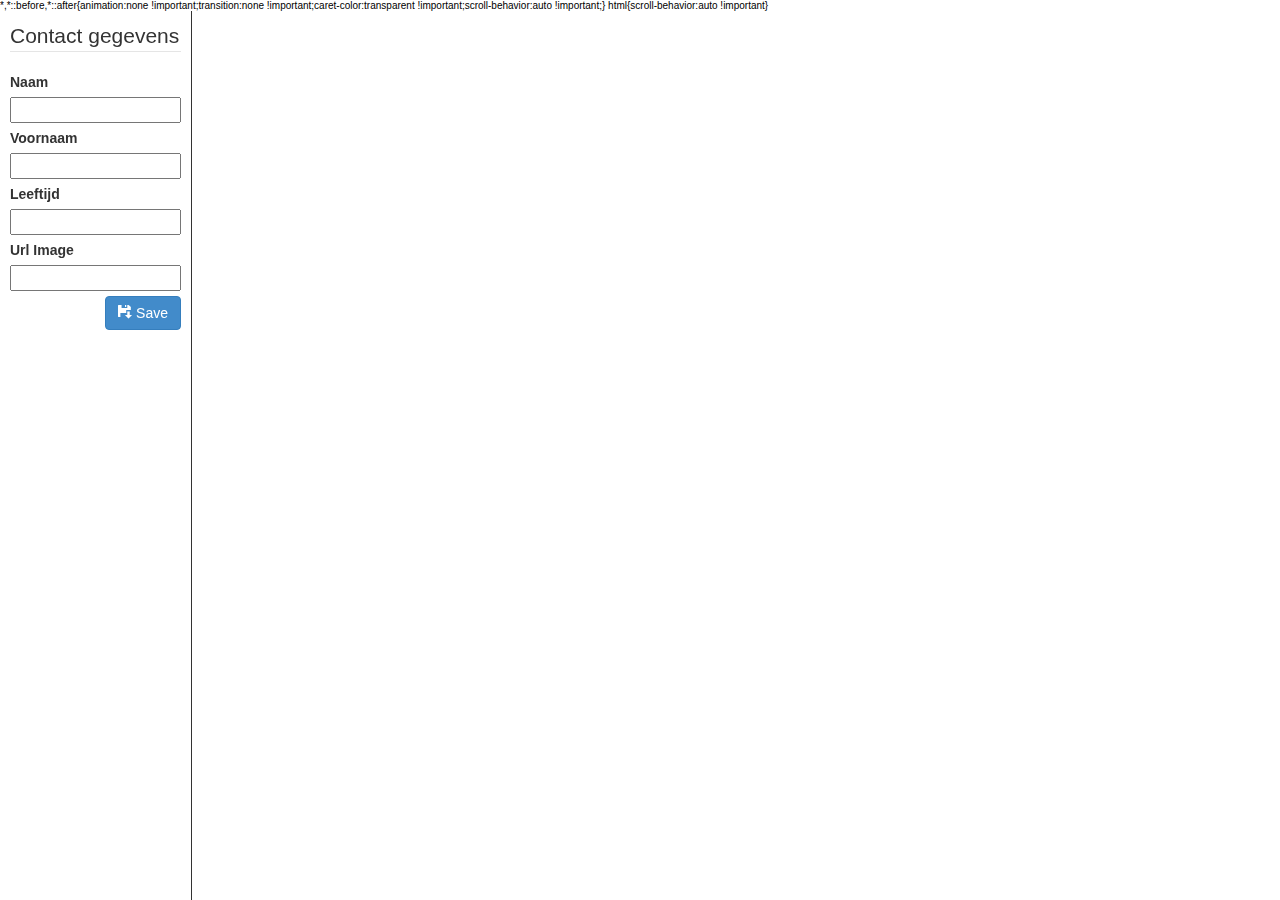
<file: Javascript_Form(W3)/index.html>
<!DOCTYPE html>
<html>
<head lang="en">
    <meta charset="UTF-8">
    <title></title>
    <link href="css/bootstrap.css" type="text/css" rel="stylesheet" />
    <link rel="stylesheet" type="text/css" href="css/style.css">

</head>
<body>
    <aside>
        <form>
            <fieldset>
                <legend>Contact gegevens</legend>
                <label for="Naam">Naam</label>
                    <input type="text" id="Naam" required="required" />
                <label for="Voornaam">Voornaam</label>
                    <input type="text" id="Voornaam" required="required" />
                <label for="Leeftijd">Leeftijd</label>
                    <input type="text" id="Leeftijd" required="required" />
                <label for="UrlImage">Url Image</label>
                    <input type="text" id="UrlImage" required="required" />
            </fieldset>

            <button type="button" class="btn btn-primary" id="SaveButton">
                <i class="glyphicon glyphicon-floppy-save"></i> Save
            </button>
        </form>
    </aside>
    <article class="uitvoer" id="uitvoer">
    </article>
<script src="js/formulier.js"></script>
</body>
</html>
</file>
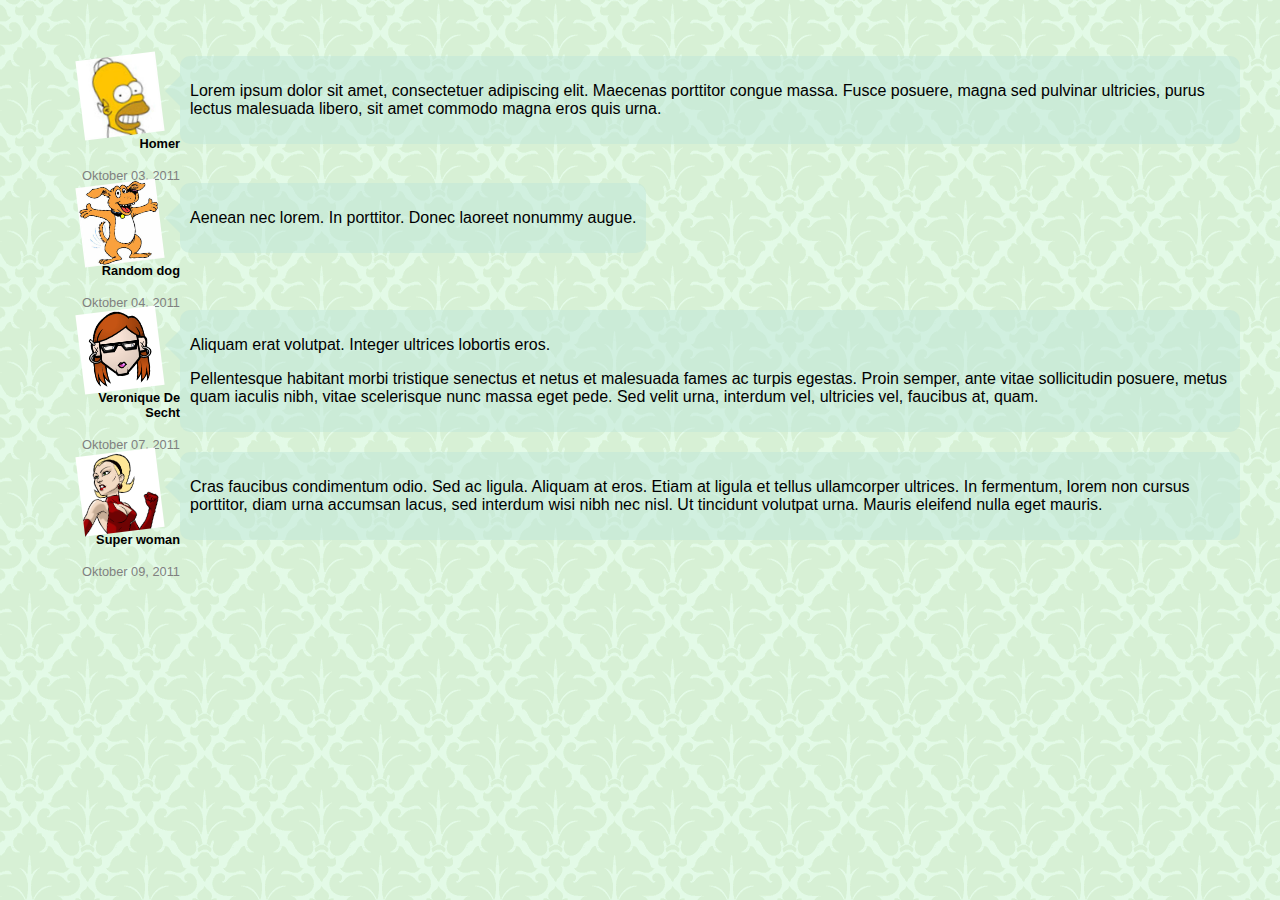
<file: OefeningComments/index.htm>
﻿<!doctype html>
<html lang="en">
<head>
    <meta charset="utf-8" />
    <title></title>
    <meta name="description" content="" />
    <meta name="keywords" content="" />
    <meta name="author" content="" />
    <meta name="viewport" content="width=device-width; initial-scale=1.0" />
    <link href="css/global.css" rel="stylesheet" />
    <script src="js/modernizr.min.js"></script>
    <!--<script src="js/Debugger.js" type="text/javascript"></script>-->
    <!--<script src="js/jquery-1.6.4.min.js" type="text/javascript"></script>-->
    <!--<script src="js/jquery-1.6.4.min-vsdoc.js" type="text/javascript"></script>-->
    <!-- Grab Microsoft's or Google's CDN'd jQuery. fall back to local if necessary -->
    <!--<script src="http://ajax.microsoft.com/ajax/jquery/jquery-1.4.2.min.js" type="text/javascript"></script> -->
    <!--<script src="http://ajax.googleapis.com/ajax/libs/jquery/1.4.2/jquery.min.js"></script> -->
    <script type="text/javascript">
       
    </script>
</head>
<body>
    <ol>
    <li class="comment">
      <div class="comment-meta">
          <img src="images/homer.jpg" width="80" height="80" alt="">
        <h4>Homer</h4>
          <span>Oktober 03, 2011</span>
      </div>
        <blockquote>
          <p>Lorem ipsum dolor sit amet, consectetuer adipiscing elit. Maecenas porttitor congue massa. Fusce posuere, magna sed pulvinar ultricies, purus lectus malesuada libero, sit amet commodo magna eros quis urna.</p>
        </blockquote>
    </li>
    <li class="comment">
        <div class="comment-meta">
            <img src="images/dog.jpg" width="80" height="80" alt="">
            <h4>Random dog</h4>
            <span>Oktober 04, 2011</span>
      </div>
        <blockquote>
          <p>Aenean nec lorem. In porttitor. Donec laoreet nonummy augue. </p>
        </blockquote>
    </li>
    <li class="comment">
        <div class="comment-meta">
            <img src="images/random.jpg" width="80" height="80" alt="">
            <h4>Veronique De Secht</h4>
            <span>Oktober 07, 2011</span>
      </div>
        <blockquote>
          <p>Aliquam erat volutpat. Integer ultrices lobortis eros.</p>
          <p>Pellentesque habitant morbi tristique senectus et netus et malesuada fames ac turpis egestas. Proin semper, ante vitae sollicitudin posuere, metus quam iaculis nibh, vitae scelerisque nunc massa eget pede. Sed velit urna, interdum vel, ultricies vel, faucibus at, quam. </p>
        </blockquote>
    </li>
    <li class="comment">
        <div class="comment-meta">
            <img src="images/supermodel.jpg" width="80" height="80" alt="">
          <h4>Super woman</h4>
            <span>Oktober 09, 2011</span>
        </div>
        <blockquote>
          <p>Cras faucibus condimentum odio. Sed ac ligula. Aliquam at eros. Etiam at ligula et tellus ullamcorper ultrices. In fermentum, lorem non cursus porttitor, diam urna accumsan lacus, sed interdum wisi nibh nec nisl. Ut tincidunt volutpat urna. Mauris eleifend nulla eget mauris. </p>
        </blockquote>
    </li>
</ol>
</body>
</html>
</file>
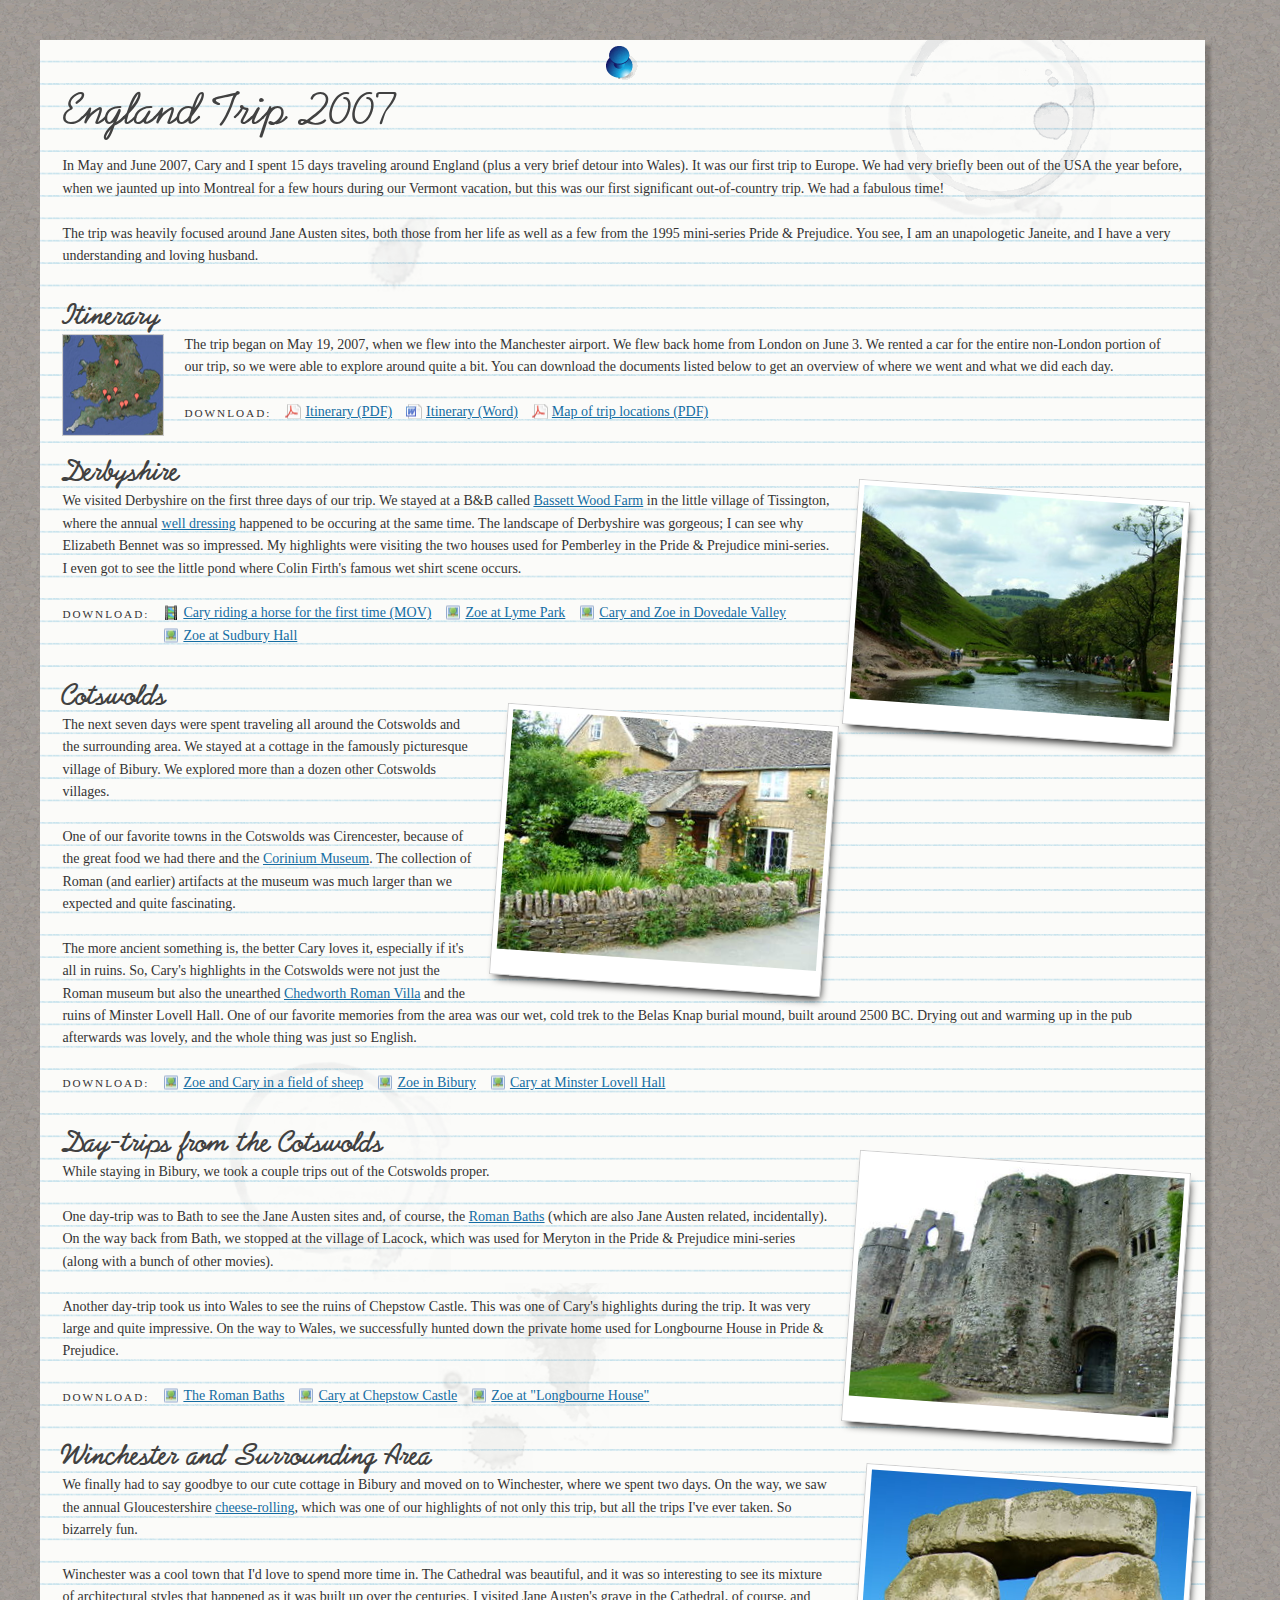
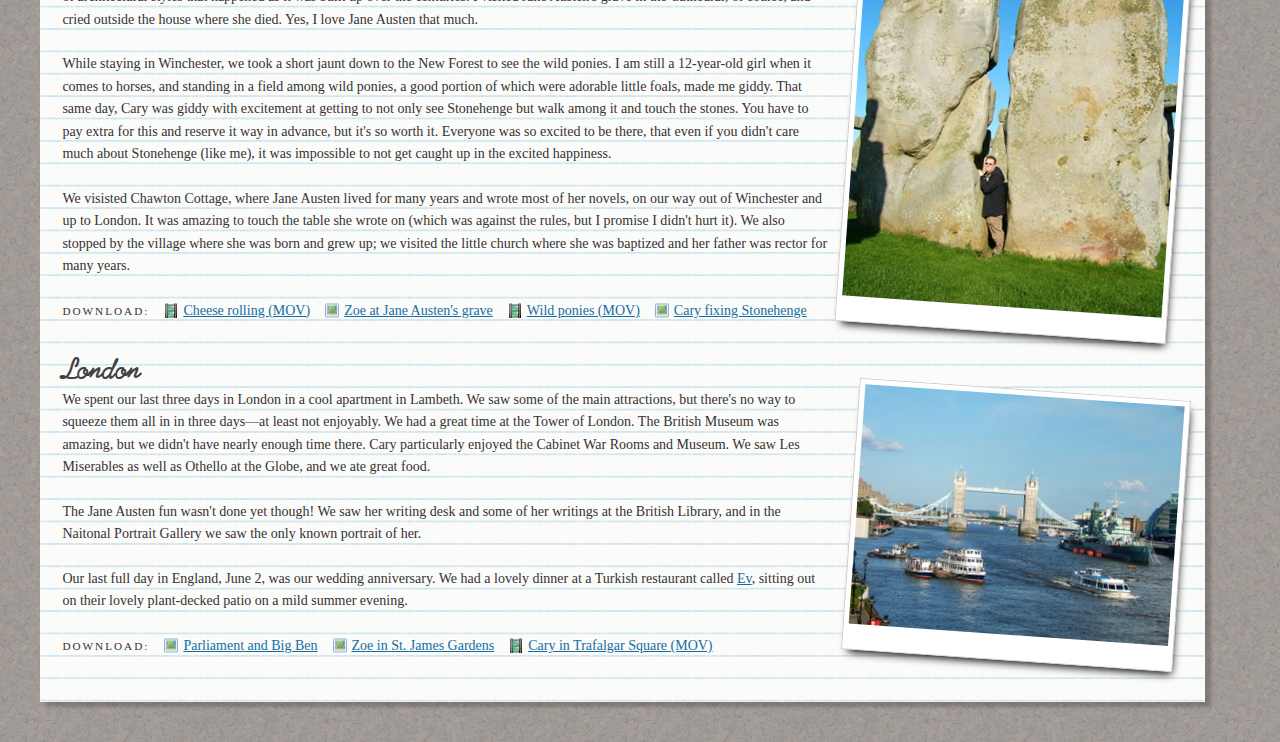
<file: OefeningenSelectors/index.htm>
﻿<!doctype html>
<html lang="en">
<head>
    <meta charset="utf-8" />
    <title></title>
    <style type="text/css">
@font-face {
	font-family: 'Prelude';
	src: url('fonts/preludeflf-webfont.eot');
	src: local('☺'), url('fonts/preludeflf-webfont.woff') format('woff'), url('fonts/preludeflf-webfont.ttf') format('truetype'), url('fonts/preludeflf-webfont.svg#webfont') format('svg');
}
@font-face {
	font-family: 'Prelude';
	src: url('fonts/preludeflf-bold-webfont.eot');
	src: local('☺'), url('fonts/preludeflf-bold-webfont.woff') format('woff'), url('fonts/preludeflf-bold-webfont.ttf') format('truetype'), url('fonts/preludeflf-bold-webfont.svg#webfont') format('svg');
	font-weight: bold;
}
body {
	margin: 0;
	padding: 0;
	background: #CCC url(images/background.gif);
	color: #333;
	font-size: 87.5%;
	font-family: Georgia, "Times New Roman", Times, serif;
	line-height: 1.6;
}
#paper {
	float: left; /* float containment */
	min-width: 600px;
	max-width: 80em;
	padding: 3.2em 1.6em 1.6em 1.6em;
	margin: 40px;
	border-width: 0 0 0 50px; 
	-moz-border-image: url(images/edge.png) 0 0 0 50 round; 
	-webkit-border-image: url(images/edge.png) 0 0 0 50 round; 
	border-image: url(images/edge.png) 0 0 0 50 round;
	background: url(images/paperlines.gif) #FBFBF9; /* IE, old FF */
	background: url(images/thumbtack.png) 50% 5px no-repeat, url(images/stains1.png) 90% -20px no-repeat, url(images/stains2.png) 30% 8% no-repeat, url(images/stains3.png) 20% 50% no-repeat, url(images/stains4.png) 40% 60% no-repeat, url(images/paperlines.gif) #FBFBF9;
	-moz-background-size: auto, auto, auto, auto, auto, auto 1.6em;
	-webkit-background-size: auto, auto, auto, auto, auto, auto 1.6em;
	background-size: auto, auto, auto, auto, auto, auto 1.6em; /* Chrome, Opera 10.5 */
	-moz-background-clip: padding;
	-webkit-background-clip: padding-box;
	background-clip: padding-box; /* Chrome, Opera 10.5 */
	-moz-box-shadow: 6px 5px 3px hsla(0,0%,0%,.2);
	-webkit-box-shadow: 6px 5px 3px hsla(0,0%,0%,.2);
	box-shadow: 6px 5px 3px hsla(0,0%,0%,.2);
}
h1 {
	margin: -.3em 0 .14em 0;
	color: #414141;
	font-family: Prelude, Helvetica, "Helvetica Neue", Arial, sans-serif;
	font-size: 3.5em;
	font-weight: normal;
}
h2 {
	clear: left;
	margin: 0 0 -.14em 0;
	color: #414141;
	font-family: Prelude, Helvetica, "Helvetica Neue", Arial, sans-serif;
	font-size: 2.17em;
	font-weight: bold;
}
h3 {
	float: left;
	margin: .3em 0 0 0;
	font-size: .8em;
	font-weight: normal;
	text-transform: uppercase;
	letter-spacing: 2px;
}
p {
	margin: 0 0 1.6em 0;
}
ul {
	overflow: hidden; /* float containment */
	margin: 0 0 1.6em 0;
	padding: 0;
	list-style: none;
}
li {
	float: left;
	margin: 0;
	padding: 0 0 0 1em;
}
a {
	color: #146DA3;
}
img {
	float: right;
	margin: 0 0 10px 20px;
	border: 1px solid #ccc;
}

ul > li > a[href]{
    padding: 0 0 0 20px;
}

a[href$='.pdf']{
    background: url("images/icon_pdf.png") no-repeat left;
}

a[href$='.doc']{
    background: url("images/icon_doc.png") no-repeat left;
}

a[href$='.mov']{
    background: url("images/icon_film.png") no-repeat left;
}

a[href$='.jpg']{
    background: url("images/icon_photo.png") no-repeat left;
}

img[src*=thumbnails] {
    float: left;
    margin: 0 20px 10px 0;
}

img[src*=photos]{
    padding: 5px 5px 25px 5px;
    background: #fff;
    -moz-box-shadow: 3px 6px 8px -4px black;
    -webkit-box-shadow: 3px 6px 8px -4px black;
    box-shadow: 3px 6px 8px -4px black;
    -moz-transform: rotate(4deg);
    -o-transform: rotate(4deg);
    -webkit-transform: rotate(4deg);
    transform: rotate(4deg);
}

</style>
</head>

<body>
<div id="paper">
	<h1>England Trip 2007</h1>
    <p>In May and June 2007, Cary and I spent 15 days traveling around England (plus a very brief detour into Wales). It was our first trip to Europe. We had very briefly been out of the USA the year before, when we jaunted up into Montreal for a few hours during our Vermont vacation, but this was our first significant out-of-country trip. We had a fabulous time!</p>
    <p>The trip was heavily focused around Jane Austen sites, both those from her life as well as a few from the 1995 mini-series Pride &amp; Prejudice. You see, I am an unapologetic Janeite, and I have a very understanding and loving husband.</p>
    <h2>Itinerary</h2>
    <img src="thumbnails/map.png" width="100" height="100" alt="">
    <p>The trip began on May 19, 2007, when we flew into the Manchester airport. We flew back home from London on June 3. We rented a car for the entire non-London portion of our trip, so we were able to explore around quite a bit. You can download the documents listed below to get an overview of where we went and what we did each day.</p>
    <h3>Download:</h3>
    <ul>
        <li><a href="documents/itinerary.pdf">Itinerary (PDF)</a></li>
        <li><a href="documents/itinerary.doc">Itinerary (Word)</a></li>
        <li><a href="documents/map.pdf">Map of trip locations (PDF)</a></li>
    </ul>
    <h2>Derbyshire</h2>
    <img src="photos/derbyshire.jpg" width="320" height="214" alt="">
    <p>We visited Derbyshire on the first three days of our trip. We stayed at a B&amp;B called <a href="www.bassettwoodfarm.co.uk">Bassett Wood Farm</a> in the little village of Tissington, where the annual <a href="http://en.wikipedia.org/wiki/Well_dressing">well dressing</a> happened to be occuring at the same time. The landscape of Derbyshire was gorgeous; I can see why Elizabeth Bennet was so impressed. My highlights were visiting the two houses used for Pemberley in the Pride &amp; Prejudice mini-series. I even got to see the little pond where Colin Firth's famous wet shirt scene occurs.</p>
    <h3>Download:</h3>
    <ul>
        <li><a href="video/cary.mov">Cary riding a horse for the first time (MOV)</a></li>
        <li><a href="photos/lymepark.jpg">Zoe at Lyme Park</a></li>
        <li><a href="photos/dovedale.jpg">Cary and Zoe in Dovedale Valley</a></li>
        <li><a href="photos/sudburyhall.jpg">Zoe at Sudbury Hall</a></li>
    </ul>
    <h2>Cotswolds</h2>
    <img src="photos/cotswolds.jpg" width="320" height="240" alt="">
    <p>The next seven days were spent traveling all around the Cotswolds and the surrounding area. We stayed at a cottage in the famously picturesque village of Bibury. We explored more than a dozen other Cotswolds villages.</p>
    <p>One of our favorite towns in the Cotswolds was Cirencester, because of the great food we had there and the <a href="http://www.cirencester.co.uk/coriniummuseum/">Corinium Museum</a>. The collection of Roman (and earlier) artifacts at the museum was much larger than we expected and quite fascinating.</p>
    <p>The more ancient something is, the better Cary loves it, especially if it's all in ruins. So, Cary's highlights in the Cotswolds were not just the Roman museum but also the unearthed <a href="http://www.chedworthromanvilla.com/">Chedworth Roman Villa</a> and the ruins of Minster Lovell Hall. One of our favorite memories from the area was our wet, cold trek to the Belas Knap burial mound, built around 2500 BC. Drying out and warming up in the pub afterwards was lovely, and the whole thing was just so English.</p>
    <h3>Download:</h3>
    <ul>
        <li><a href="photos/sheep.jpg">Zoe and Cary in a field of sheep</a></li>
        <li><a href="photos/bibury.jpg">Zoe in Bibury</a></li>
        <li><a href="photos/ruins.jpg">Cary at Minster Lovell Hall</a></li>
    </ul>
    <h2>Day-trips from the Cotswolds</h2>
    <img src="photos/chepstow.jpg" width="320" height="240" alt="">
    <p>While staying in Bibury, we took a couple trips out of the Cotswolds proper.</p>
    <p>One day-trip was to Bath to see the Jane Austen sites and, of course, the <a href="http://www.romanbaths.co.uk/">Roman Baths</a> (which are also Jane Austen related, incidentally). On the way back from Bath, we stopped at the village of Lacock, which was used for Meryton in the Pride &amp; Prejudice mini-series (along with a bunch of other movies).</p>
    <p>Another day-trip took us into Wales to see the ruins of Chepstow Castle. This was one of Cary's highlights during the trip. It was very large and quite impressive. On the way to Wales, we successfully hunted down the private home used for Longbourne House in Pride &amp; Prejudice.</p>
    <h3>Download:</h3>
    <ul>
        <li><a href="photos/baths.jpg">The Roman Baths</a></li>
        <li><a href="photos/chepstow.jpg">Cary at Chepstow Castle</a></li>
        <li><a href="photos/longbourne.jpg">Zoe at "Longbourne House"</a></li>
    </ul>
    <h2>Winchester and Surrounding Area</h2>
    <img src="photos/stonehenge.jpg" width="320" height="427" alt="">
    <p>We finally had to say goodbye to our cute cottage in Bibury and moved on to Winchester, where we spent two days. On the way, we saw the annual Gloucestershire <a href="http://www.cheese-rolling.co.uk/">cheese-rolling</a>, which was one of our highlights of not only this trip, but all the trips I've ever taken. So bizarrely fun.</p>
    <p>Winchester was a cool town that I'd love to spend more time in. The Cathedral was beautiful, and it was so interesting to see its mixture of architectural styles that happened as it was built up over the centuries. I visited Jane Austen's grave in the Cathedral, of course, and cried outside the house where she died. Yes, I love Jane Austen that much.</p>
    <p>While staying in Winchester, we took a short jaunt down to the New Forest to see the wild ponies. I am still a 12-year-old girl when it comes to horses, and standing in a field among wild ponies, a good portion of which were adorable little foals, made me giddy. That same day, Cary was giddy with excitement at getting to not only see Stonehenge but walk among it and touch the stones. You have to pay extra for this and reserve it way in advance, but it's so worth it. Everyone was so excited to be there, that even if you didn't care much about Stonehenge (like me), it was impossible to not get caught up in the excited happiness.</p>
    <p>We visisted Chawton Cottage, where Jane Austen lived for many years and wrote most of her novels, on our way out of Winchester and up to London. It was amazing to touch the table she wrote on (which was against the rules, but I promise I didn't hurt it). We also stopped by the village where she was born and grew up; we visited the little church where she was baptized and her father was rector for many years.</p>
    <h3>Download:</h3>
    <ul>
        <li><a href="video/cheeserolling.mov">Cheese rolling (MOV)</a></li>
        <li><a href="photos/janeausten.jpg">Zoe at Jane Austen's grave</a></li>
        <li><a href="video/ponies.mov">Wild ponies (MOV)</a></li>
        <li><a href="photos/stonehenge.jpg">Cary fixing Stonehenge</a></li>
    </ul>
    <h2>London</h2>
    <img src="photos/london.jpg" width="320" height="240" alt="">
    <p>We spent our last three days in London in a cool apartment in Lambeth. We saw some of the main attractions, but there's no way to squeeze them all in in three days&#8212;at least not enjoyably. We had a great time at the Tower of London. The British Museum was amazing, but we didn't have nearly enough time there. Cary particularly enjoyed the Cabinet War Rooms and Museum. We saw Les Miserables as well as Othello at the Globe, and we ate great food.</p>
    <p>The Jane Austen fun wasn't done yet though! We saw her writing desk and some of her writings at the British Library, and in the Naitonal Portrait Gallery we saw the only known portrait of her.</p>
    <p>Our last full day in England, June 2, was our wedding anniversary. We had a lovely dinner  at a Turkish restaurant called <a href="http://www.tasrestaurant.com/ev_restaurant/index.htm">Ev</a>, sitting out on their lovely plant-decked patio on a mild summer evening.</p>
    <h3>Download:</h3>
    <ul>
        <li><a href="photos/parliament.jpg">Parliament and Big Ben</a></li>
        <li><a href="photos/stjames.jpg">Zoe in St. James Gardens</a></li>
        <li><a href="video/trafalgar.mov">Cary in Trafalgar Square (MOV)</a></li>
    </ul>
</div>
</body>
</html>
</file>
<file: Javascript_Form(W3)/css/style.css>
* {
  display: block; }

input, button {
  margin-bottom: 5px;
  width: 100%; }

body {
  height: 100%; }

aside {
  position: fixed;
  width: 15%;
  height: 100%;
  padding: 10px;
  float: left;
  border-right: 1px solid; }
  aside form button {
    float: right;
    width: auto; }

.uitvoer {
  float: left;
  margin-left: 17%; }

article {
  margin-left: 10%; }
  article figure {
    float: left; }
    article figure img {
      float: left;
      margin: 10px; }
    article figure figcaption {
      text-align: center; }

.jonger {
  border: 3px solid red; }

.ouder {
  border: 3px solid green; }

/*# sourceMappingURL=style.css.map */
</file>
<file: OefeningComments/css/global.css>
﻿body {
    background-image: url('../images/background.gif');
    margin: 0;
    padding: 40px 40px 40px  40px;
    font-family: "Segoe UI", Segoe, Calibri, Arial, sans-serif;
}

blockquote{
    position: relative;
    background-color: rgba(191,229,217,0.5);
    word-wrap: break-word;
    -webkit-border-radius: 10px;
    -moz-border-radius: 10px;
    border-radius: 10px;
    padding: 10px 10px 10px 10px;
    margin: 0px 0px 0px 100px;
}

blockquote:before{
    content: '';
    position: absolute;
    border-style: solid;
    border-width: 15px 15px 15px 0;
    border-color: transparent rgba(191,229,217,0.5);
    display: block;
    width: 0;
    left: -15px;
    top: 20px;
    float: left;
}

blockquote:hover{
    -webkit-box-shadow: 5px 10px 20px 5px rgba(0,0,0,0.8);
    -moz-box-shadow: 5px 10px 20px 5px rgba(0,0,0,0.8);
    box-shadow: 5px 10px 20px 5px rgba(0,0,0,0.8);
    top: -10px;
    left: -10px;
}

li{
    list-style-type: none;
}

.comment{
    float: left;
}

.comment-meta{
    width: 100px;
    font-size: 0.8em;
    float: left;
    text-align: right;
}

img{
    float: left;
    -ms-transform: rotate(-7deg); /* IE 9 */
    -webkit-transform: rotate(-7deg); /* Chrome, Safari, Opera */
    transform: rotate(-7deg);
}

span{
    color:gray;
}
</file>
